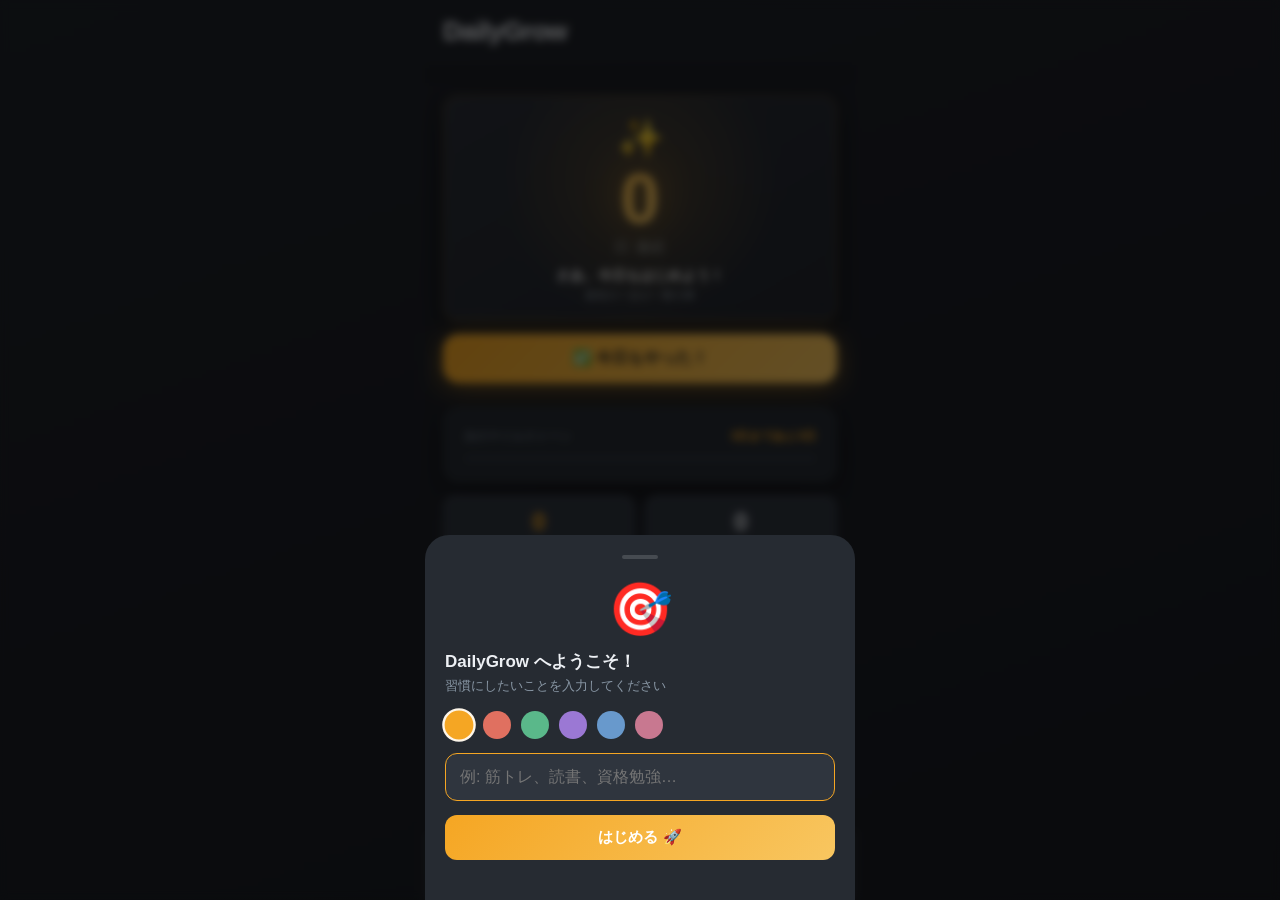
<file: index.html>
<!DOCTYPE html>
<html lang="ja">
<head>
  <meta charset="UTF-8">
  <meta http-equiv="refresh" content="0; url=Foriphone/">
  <title>DailyGrow</title>
</head>
<body>
  <script>location.replace('Foriphone/');</script>
</body>
</html>
</file>
<file: ForIphone/styles.css>
* { box-sizing: border-box; margin: 0; padding: 0; }

html {
  background: #1c1f24;
  height: 100%;
}

:root {
  --bg:          #1c1f24;
  --surface:     #262b32;
  --surface2:    #2f353e;
  --accent:      #f5a623;
  --accent-soft: #f8c660;
  --danger:      #e07878;
  --success:     #4ecb8d;
  --text:        #edf0f4;
  --muted:       #8896a4;
  --radius:      16px;
  --shadow:      0 8px 32px rgba(0,0,0,0.45);
}

body {
  font-family: -apple-system, BlinkMacSystemFont, 'Segoe UI', sans-serif;
  background: linear-gradient(160deg, #20232a 0%, #1a1c21 100%);
  background-attachment: scroll;
  color: var(--text);
  min-height: 100vh;
  display: flex;
  justify-content: center;
  overscroll-behavior: none;
}

#app {
  width: 100%; max-width: 430px;
  height: 100vh;
  height: 100dvh;
  display: flex; flex-direction: column;
}

/* ── Screens ── */
.screen {
  display: none; flex-direction: column;
  flex: 1; overflow: hidden;
}
.screen.active { display: flex; }

/* ホーム画面はそのまま自身がスクロール */
#screen-home {
  gap: 12px;
  padding: 0 18px calc(88px + env(safe-area-inset-bottom));
  overflow-y: auto;
}
/* プランが増えても streak-hero 等が圧縮されないよう flex-shrink を無効化 */
#screen-home > * { flex-shrink: 0; }

/* 履歴・設定はヘッダー外のエリアをスクロール */
.screen-body {
  flex: 1; overflow-y: auto;
  display: flex; flex-direction: column; gap: 12px;
  padding: 8px 18px calc(88px + env(safe-area-inset-bottom));
}

.screen-header {
  padding: calc(env(safe-area-inset-top) + 16px) 0 4px;
  display: flex; justify-content: space-between; align-items: flex-end;
}

#screen-history .screen-header,
#screen-settings .screen-header {
  flex-shrink: 0;
  padding: calc(env(safe-area-inset-top) + 16px) 18px 4px;
  background: var(--bg);
}
.screen-header h1 { font-size: 26px; font-weight: 800; letter-spacing: -0.5px; }
.screen-header .sub { font-size: 13px; color: var(--muted); margin-top: 2px; }

/* ── Cards ── */
.card {
  background: var(--surface); border-radius: var(--radius);
  padding: 20px;
  box-shadow: var(--shadow), inset 0 1px 0 rgba(255,255,255,0.06);
  border: 1px solid rgba(255,255,255,0.05);
}
.card-title {
  font-size: 12px; color: var(--muted);
  text-transform: uppercase; letter-spacing: 0.8px; margin-bottom: 14px;
}

/* ── Goal Pill Tabs ── */
.goal-pills-wrap {
  position: sticky; top: 0; z-index: 50;
  background: var(--bg);
  padding: 8px 0 4px;
  margin: 0 -18px;
  /* viewport-fit=cover 時にノッチと被らないよう上部を確保 */
  top: env(safe-area-inset-top);
}
.goal-pills {
  display: flex; gap: 8px; align-items: center;
  overflow-x: auto; padding: 0 18px 6px;
  scrollbar-width: none;
}
.goal-pills::-webkit-scrollbar { display: none; }

.goal-pill {
  flex-shrink: 0;
  padding: 7px 16px;
  border-radius: 999px; border: none;
  font-size: 13px; font-weight: 600;
  cursor: pointer; white-space: nowrap;
  transition: all 0.18s;
  background: var(--surface2);
  color: var(--muted);
}
.goal-pill.active {
  background: linear-gradient(135deg, var(--accent), var(--accent-soft));
  color: #fff;
  box-shadow: 0 2px 12px rgba(245,166,35,0.35);
}
.goal-pill-add {
  flex-shrink: 0;
  width: 32px; height: 32px;
  border-radius: 999px;
  border: 1.5px dashed var(--muted);
  background: transparent;
  color: var(--muted); font-size: 18px; line-height: 1;
  cursor: pointer; display: flex; align-items: center; justify-content: center;
  transition: all 0.18s;
}
.goal-pill-add:hover { border-color: var(--accent); color: var(--accent); }

/* ── Streak Hero ── */
.streak-hero {
  background: linear-gradient(150deg, #2c3038 0%, #22262e 100%);
  border: 1px solid rgba(245,166,35,0.28);
  border-radius: var(--radius);
  padding: 20px 20px 18px; text-align: center;
  position: relative; overflow: hidden;
  box-shadow: var(--shadow), 0 0 0 1px rgba(245,166,35,0.06);
}
.streak-hero::before {
  content: ''; position: absolute;
  top: -60px; left: 50%; transform: translateX(-50%);
  width: 300px; height: 300px;
  background: radial-gradient(circle, rgba(245,166,35,0.18) 0%, transparent 65%);
  pointer-events: none;
}
.hero-emoji  { font-size: 38px; display: block; margin-bottom: 4px; }
.hero-number {
  font-size: 70px; font-weight: 900; line-height: 1;
  background: linear-gradient(135deg, #f5a623 0%, #f8c660 55%, #ffe09a 100%);
  -webkit-background-clip: text; -webkit-text-fill-color: transparent; background-clip: text;
  filter: drop-shadow(0 0 20px rgba(245,166,35,0.45));
}
.hero-unit   { font-size: 15px; color: var(--muted); margin: 4px 0 10px; letter-spacing: 0.5px; }
.hero-msg    { font-size: 14px; font-weight: 700; }
.hero-sub    { font-size: 11px; color: var(--muted); margin-top: 3px; }

/* ── Restart Toast ── */
#restart-toast {
  background: rgba(78,203,141,0.12); border: 1px solid rgba(78,203,141,0.3);
  border-radius: 12px; padding: 12px 16px;
  font-size: 14px; color: var(--success); text-align: center;
  display: none; animation: fadeDown 0.4s ease;
}
@keyframes fadeDown {
  from { opacity:0; transform: translateY(-8px); }
  to   { opacity:1; transform: translateY(0); }
}

/* ── Check-in Button ── */
#checkin-btn {
  width: 100%; padding: 14px; border: none;
  border-radius: var(--radius); font-size: 16px; font-weight: 700; cursor: pointer;
  transition: transform 0.15s, box-shadow 0.15s;
}
#checkin-btn:not(:disabled) {
  background: linear-gradient(135deg, #f5a623 0%, #f8c660 100%);
  color: #1c1f24; font-weight: 800;
  box-shadow: 0 4px 28px rgba(245,166,35,0.45), inset 0 1px 0 rgba(255,255,255,0.25);
}
#checkin-btn:not(:disabled):active { transform: scale(0.97); }
#checkin-btn:disabled {
  background: var(--surface2); color: var(--success);
  border: 2px solid rgba(78,203,141,0.4); cursor: default;
}

/* ── Progress ── */
.progress-labels {
  display: flex; justify-content: space-between;
  font-size: 12px; color: var(--muted); margin-bottom: 10px;
}
.progress-labels span:last-child { color: var(--accent); font-weight: 600; }
.progress-track { background: var(--surface2); border-radius: 999px; height: 7px; overflow: hidden; }
.progress-fill  {
  height: 100%; border-radius: 999px;
  background: linear-gradient(90deg, var(--accent), var(--accent-soft));
  transition: width 0.9s cubic-bezier(0.34,1.56,0.64,1);
}

/* ── Stats ── */
.stats-row { display: grid; grid-template-columns: repeat(2,1fr); gap: 10px; }
.stat-card {
  background: var(--surface2); border-radius: 12px;
  padding: 12px 10px; text-align: center;
  border: 1px solid rgba(255,255,255,0.04);
  box-shadow: inset 0 1px 0 rgba(255,255,255,0.05);
}
.stat-value { font-size: 24px; font-weight: 900; }
.stat-card:first-child .stat-value { color: var(--accent); }
.stat-label { font-size: 11px; color: var(--muted); margin-top: 4px; line-height: 1.4; }

/* ── Bottom Tab Bar ── */
#tab-bar {
  position: fixed; bottom: 0;
  width: 100%; max-width: 430px;
  background: var(--surface);
  border-top: 1px solid rgba(255,255,255,0.07);
  display: flex; z-index: 100;
  padding-bottom: env(safe-area-inset-bottom);
}
.tab-btn {
  flex: 1; padding: 10px 0 14px;
  background: none; border: none;
  color: var(--muted); cursor: pointer; font-size: 11px;
  display: flex; flex-direction: column; align-items: center; gap: 3px;
  transition: color 0.15s; position: relative;
}
.tab-btn .icon { font-size: 21px; }
.tab-btn.active { color: var(--accent); }
.tab-btn.active::after {
  content: '';
  position: absolute; bottom: 6px; left: 50%; transform: translateX(-50%);
  width: 20px; height: 3px; border-radius: 2px;
  background: var(--accent);
  box-shadow: 0 0 8px rgba(245,166,35,0.6);
}

/* ── Shared Sheet Styles ── */
.sheet-backdrop {
  position: fixed; inset: 0; background: rgba(0,0,0,0.6); z-index: 150;
  display: none; backdrop-filter: blur(4px);
}
.bottom-sheet {
  position: fixed; bottom: 0; left: 50%; transform: translateX(-50%) translateY(100%);
  width: 100%; max-width: 430px;
  background: var(--surface); border-radius: 24px 24px 0 0;
  padding: 20px 20px 40px; z-index: 151;
  transition: transform 0.35s cubic-bezier(0.34,1.3,0.64,1);
}
.bottom-sheet.open { transform: translateX(-50%) translateY(0); }
.sheet-handle {
  width: 36px; height: 4px; background: rgba(255,255,255,0.15);
  border-radius: 2px; margin: 0 auto 20px;
}
.sheet-title { font-size: 17px; font-weight: 700; margin-bottom: 4px; }
.sheet-sub   { font-size: 13px; color: var(--muted); margin-bottom: 16px; }
.sheet-btns  { display: flex; gap: 10px; margin-top: 14px; }
.sheet-btn   {
  flex: 1; padding: 13px; border-radius: 12px; border: none;
  font-size: 15px; font-weight: 700; cursor: pointer;
}
.btn-secondary { background: var(--surface2); color: var(--muted); }
.btn-primary   {
  background: linear-gradient(135deg, var(--accent), var(--accent-soft)); color: #fff;
}

/* ── Memo Sheet ── */
#memo-input {
  width: 100%; background: var(--surface2);
  border: 1px solid rgba(255,255,255,0.08); border-radius: 12px;
  padding: 12px 14px; color: var(--text); font-size: 16px;
  resize: none; min-height: 90px; font-family: inherit;
}
#memo-input:focus { outline: none; border-color: var(--accent); }

/* ── Add Goal Sheet ── */
#add-goal-input {
  width: 100%; background: var(--surface2);
  border: 1px solid rgba(255,255,255,0.08); border-radius: 12px;
  padding: 14px; color: var(--text); font-size: 16px; font-family: inherit;
}
#add-goal-input:focus { outline: none; border-color: var(--accent); }

/* ── Celebration ── */
#celebration {
  position: fixed; inset: 0; background: rgba(0,0,0,0.88); z-index: 200;
  display: none; flex-direction: column;
  align-items: center; justify-content: center; gap: 14px;
  backdrop-filter: blur(8px);
}
#celebration.show { display: flex; }
.cel-emoji { font-size: 76px; animation: bounce 0.55s ease infinite alternate; }
.cel-title { font-size: 30px; font-weight: 800; text-align: center; padding: 0 20px; }
.cel-msg   { font-size: 15px; color: var(--muted); text-align: center; padding: 0 28px; line-height: 1.7; white-space: pre-line; }
.cel-close {
  margin-top: 6px; padding: 13px 44px;
  background: linear-gradient(135deg, var(--accent), var(--accent-soft));
  border: none; border-radius: 999px;
  color: #fff; font-size: 16px; font-weight: 700; cursor: pointer;
}
@keyframes bounce {
  from { transform: translateY(0); } to { transform: translateY(-10px); }
}

/* ── Achievement Celebration ── */
#achievement-cel {
  position: fixed; inset: 0; background: rgba(0,0,0,0.92); z-index: 200;
  display: none; flex-direction: column;
  align-items: center; justify-content: center; gap: 12px;
  backdrop-filter: blur(10px);
}
#achievement-cel.show { display: flex; }
.ach-trophy { font-size: 80px; animation: bounce 0.6s ease infinite alternate; }
.ach-title  { font-size: 34px; font-weight: 900; color: var(--accent); }
.ach-name   { font-size: 22px; font-weight: 700; text-align: center; padding: 0 24px; }
.ach-stats  { font-size: 14px; color: var(--muted); text-align: center; }
.ach-msg    { font-size: 15px; color: var(--text); text-align: center; line-height: 1.8; padding: 0 28px; }

/* ── Achieve Button ── */
.achieve-btn {
  background: none; border: none;
  font-size: 17px; cursor: pointer; padding: 4px;
  transition: transform 0.15s; flex-shrink: 0;
}
.achieve-btn:active { transform: scale(1.3); }

/* ── Confetti ── */
.confetti {
  position: fixed; pointer-events: none; z-index: 250;
  width: 9px; height: 9px; border-radius: 2px;
  animation: cffall linear forwards;
}
@keyframes cffall {
  0%   { opacity:1; transform: translateY(-10px) rotate(0deg); }
  100% { opacity:0; transform: translateY(100vh) rotate(600deg); }
}

/* ── History ── */
.cal-month {
  display: flex; align-items: center; justify-content: space-between;
  font-size: 15px; font-weight: 700; margin-bottom: 14px;
}
.cal-nav-btn {
  background: none; border: none;
  color: var(--accent); font-size: 16px; cursor: pointer;
  padding: 4px 10px; border-radius: 8px; transition: background 0.15s;
}
.cal-nav-btn:active { background: rgba(245,166,35,0.12); }
.cal-nav-btn.disabled { color: var(--muted); cursor: default; }
.cal-grid  { display: grid; grid-template-columns: repeat(7,1fr); gap: 5px; }
.cal-dh    { text-align: center; font-size: 11px; color: var(--muted); padding: 3px 0; }
.cal-day   {
  aspect-ratio: 1; display: flex; align-items: center; justify-content: center;
  border-radius: 8px; font-size: 12px; font-weight: 500;
  background: var(--surface2); color: var(--muted);
  cursor: default; user-select: none; position: relative;
}
.cal-day.has-memo::after {
  content: ''; position: absolute; bottom: 3px; left: 50%; transform: translateX(-50%);
  width: 4px; height: 4px; border-radius: 50%; background: var(--accent-soft);
}
.cal-day.checked {
  background: linear-gradient(135deg, var(--accent), var(--accent-soft));
  color: #fff; font-weight: 700; cursor: pointer;
}
.cal-day.today { border: 2px solid var(--accent); }
.cal-day.today.checked { border-color: transparent; }
.cal-day.empty { background: transparent; cursor: default; }

#day-popup {
  position: fixed; bottom: 90px; left: 50%; transform: translateX(-50%);
  background: var(--surface); border: 1px solid rgba(245,166,35,0.3);
  border-radius: 14px; padding: 14px 18px;
  width: calc(100% - 36px); max-width: 394px;
  z-index: 120; box-shadow: var(--shadow);
  display: none; animation: slideUpPopup 0.25s ease;
}
#day-popup.show { display: block; }
.popup-date  { font-size: 12px; color: var(--muted); margin-bottom: 6px; }
.popup-memo  { font-size: 14px; line-height: 1.6; }
.popup-close { float: right; background: none; border: none; color: var(--muted); font-size: 18px; cursor: pointer; }
@keyframes slideUpPopup {
  from { opacity:0; transform: translateX(-50%) translateY(10px); }
  to   { opacity:1; transform: translateX(-50%) translateY(0); }
}

.rec-item {
  display: flex; justify-content: space-between; align-items: center;
  padding: 13px 0; border-bottom: 1px solid rgba(255,255,255,0.05);
}
.rec-item:last-child { border-bottom: none; }
.rec-label { font-size: 14px; color: var(--muted); }
.rec-value { font-size: 17px; font-weight: 700; }

/* ── Settings ── */
.set-label { font-size: 12px; color: var(--muted); text-transform: uppercase; letter-spacing: 0.6px; margin-bottom: 12px; }

.goal-list-item {
  display: flex; flex-direction: column; gap: 0;
  padding: 10px 0; border-bottom: 1px solid rgba(255,255,255,0.05);
}
.goal-list-item:last-child { border-bottom: none; }
.goal-item-main { display: flex; align-items: center; gap: 4px; }
.goal-item-deadline {
  display: flex; align-items: center; gap: 6px;
  padding: 4px 0 2px 18px;
}
.deadline-inline-label {
  display: flex; align-items: center; gap: 5px;
  cursor: pointer; position: relative; overflow: hidden;
  flex: 1; padding: 3px 0;
}
.deadline-inline-icon { font-size: 12px; }
.deadline-inline-val  { font-size: 12px; color: var(--muted); }
.deadline-clear-inline {
  background: none; border: none;
  color: var(--muted); font-size: 13px; cursor: pointer;
  padding: 2px 4px; opacity: 0.7;
}
.goal-dot-wrap {
  width: 28px; height: 28px; flex-shrink: 0;
  display: flex; align-items: center; justify-content: center;
  cursor: pointer;
}
.goal-active-dot {
  width: 12px; height: 12px; border-radius: 50%;
  background: var(--accent);
  border: 2px solid transparent;
  pointer-events: none;
}
.goal-active-dot.inactive { background: transparent; border: 2px solid var(--muted); }
.goal-name-input {
  flex: 1; background: transparent; border: none;
  color: var(--text); font-size: 15px; font-family: inherit;
  padding: 4px 0;
}
.goal-name-input:focus { outline: none; border-bottom: 1px solid var(--accent); }
.goal-delete-btn {
  background: none; border: none; color: var(--muted);
  font-size: 17px; cursor: pointer; padding: 4px;
  transition: color 0.15s; flex-shrink: 0;
}
.goal-delete-btn:hover { color: var(--danger); }

.add-goal-row {
  display: flex; align-items: center; gap: 10px;
  padding: 12px 0 2px; cursor: pointer;
  color: var(--accent); font-size: 14px; font-weight: 600;
}

.set-item {
  display: flex; justify-content: space-between; align-items: center;
  padding: 13px 0; border-bottom: 1px solid rgba(255,255,255,0.05);
}
.set-item:last-child { border-bottom: none; }
.danger-btn {
  width: 100%; padding: 13px;
  border: 1px solid rgba(224,120,120,0.35); border-radius: 12px;
  background: rgba(224,120,120,0.08); color: var(--danger);
  font-size: 14px; font-weight: 600; cursor: pointer; transition: background 0.2s;
}
.danger-btn:hover { background: rgba(224,120,120,0.18); }
.danger-note { font-size: 13px; color: var(--muted); line-height: 1.6; margin-bottom: 14px; }

/* ── All Plans Done Toast ── */
#all-plans-toast {
  display: none;
  background: linear-gradient(135deg, rgba(78,203,141,0.15), rgba(245,166,35,0.15));
  border: 1px solid rgba(78,203,141,0.4);
  border-radius: 12px; padding: 14px 16px;
  font-size: 15px; font-weight: 700; color: var(--success); text-align: center;
}
#all-plans-toast.toast-show { animation: fadeDown 0.4s ease, fadeOut 0.5s ease 3.5s forwards; }
@keyframes fadeOut {
  from { opacity: 1; } to { opacity: 0; }
}

/* ── Copy Template Button ── */
.copy-template-btn {
  width: 100%; margin-top: 10px; padding: 10px;
  border: 1.5px dashed rgba(245,166,35,0.35); border-radius: 10px;
  background: transparent; color: var(--accent-soft);
  font-size: 13px; font-weight: 600; cursor: pointer; transition: all 0.18s;
}
.copy-template-btn:hover { background: rgba(245,166,35,0.08); border-style: solid; }

/* ── Plan Section (Home) ── */
.plan-item {
  display: flex; align-items: flex-start; gap: 12px;
  padding: 12px 0; border-bottom: 1px solid rgba(255,255,255,0.05);
  cursor: pointer; transition: opacity 0.2s;
}
.plan-item:last-child { border-bottom: none; }
.plan-item.plan-checked { opacity: 0.5; }
.plan-check-circle {
  width: 22px; height: 22px; border-radius: 50%; flex-shrink: 0;
  border: 2px solid var(--accent);
  display: flex; align-items: center; justify-content: center;
  font-size: 13px; font-weight: 700; color: var(--accent);
  transition: background 0.15s;
}
.plan-item.plan-checked .plan-check-circle {
  background: var(--accent); color: #fff;
}
.plan-text-wrap { flex: 1; }
.plan-type-badge {
  display: inline-block; font-size: 10px; font-weight: 700;
  background: rgba(245,166,35,0.15); color: var(--accent-soft);
  border-radius: 4px; padding: 1px 6px; margin-right: 6px;
  vertical-align: middle;
}
.plan-text { font-size: 14px; vertical-align: middle; }
.plan-item.plan-checked .plan-text { text-decoration: line-through; color: var(--muted); }

/* ── Plan Mode Tabs (Settings) ── */
.plan-mode-tabs {
  display: flex; gap: 4px; margin-bottom: 14px;
  background: var(--surface2); border-radius: 10px; padding: 4px;
}
.plan-mode-tab {
  flex: 1; padding: 7px; border: none; border-radius: 8px;
  font-size: 13px; font-weight: 600; cursor: pointer;
  background: transparent; color: var(--muted); transition: all 0.18s;
}
.plan-mode-tab.active { background: var(--surface); color: var(--text); }

/* ── Plan Text Input ── */
#plan-text-input {
  width: 100%; background: var(--surface2);
  border: 1px solid rgba(255,255,255,0.08); border-radius: 12px;
  padding: 12px 14px; color: var(--text); font-size: 16px;
  resize: none; font-family: inherit; margin-top: 10px;
}
#plan-text-input:focus { outline: none; border-color: var(--accent); }
.plan-text-hint {
  font-size: 12px; color: var(--muted); line-height: 1.9;
}
.plan-text-hint code {
  background: rgba(245,166,35,0.12); color: var(--accent-soft);
  border-radius: 4px; padding: 1px 5px; font-family: monospace;
}

/* ── Plan List (Settings) ── */
.plan-list-item {
  display: flex; align-items: center; gap: 8px;
  padding: 10px 0; border-bottom: 1px solid rgba(255,255,255,0.05);
}
.plan-list-item:last-child { border-bottom: none; }
.plan-list-text { flex: 1; font-size: 14px; }

/* ── Add Plan Sheet ── */
.plan-type-select {
  display: flex; gap: 6px; margin-bottom: 14px; flex-wrap: wrap;
}
.plan-type-btn {
  flex: 1; min-width: 52px; padding: 8px 4px; border-radius: 8px;
  border: 1.5px solid rgba(255,255,255,0.08);
  background: var(--surface2); color: var(--muted);
  font-size: 13px; font-weight: 600; cursor: pointer; transition: all 0.18s;
}
.plan-type-btn.active {
  border-color: var(--accent); color: var(--accent);
  background: rgba(245,166,35,0.12);
}
#add-plan-input {
  width: 100%; background: var(--surface2);
  border: 1px solid rgba(255,255,255,0.08); border-radius: 12px;
  padding: 14px; color: var(--text); font-size: 16px; font-family: inherit;
}
#add-plan-input:focus { outline: none; border-color: var(--accent); }

/* ── Goal Color Picker ── */
.color-picker {
  display: flex; gap: 10px; margin: 4px 0 14px;
}
.color-dot {
  width: 28px; height: 28px; border-radius: 50%;
  border: 2.5px solid transparent; cursor: pointer; padding: 0;
  flex-shrink: 0; transition: transform 0.15s, border-color 0.15s;
}
.color-dot.selected {
  border-color: rgba(255,255,255,0.9);
  transform: scale(1.2);
}

/* ── Welcome Sheet ── */
.welcome-emoji { font-size: 52px; text-align: center; margin-bottom: 10px; }
#welcome-goal-input {
  width: 100%; background: var(--surface2);
  border: 1px solid rgba(255,255,255,0.08); border-radius: 12px;
  padding: 14px; color: var(--text); font-size: 16px; font-family: inherit;
}
#welcome-goal-input:focus { outline: none; border-color: var(--accent); }

/* ── Deadline Picker (Add Goal Sheet) ── */
.deadline-row {
  display: flex; align-items: center; gap: 8px; margin: 4px 0 14px;
}
.deadline-picker-label {
  display: flex; align-items: center; gap: 10px; flex: 1;
  background: var(--surface2); border-radius: 10px;
  padding: 10px 14px; cursor: pointer; position: relative; overflow: hidden;
  border: 1px solid rgba(255,255,255,0.08);
}
.deadline-picker-label:active { opacity: 0.75; }
.deadline-label-text    { font-size: 13px; color: var(--muted); flex-shrink: 0; }
.deadline-value-display { font-size: 14px; font-weight: 600; flex: 1; color: var(--text); }
.deadline-input-hidden  {
  position: absolute; inset: 0; opacity: 0;
  width: 100%; height: 100%; cursor: pointer;
}
.deadline-clear-btn {
  background: var(--surface2); border: 1px solid rgba(255,255,255,0.08);
  color: var(--muted); font-size: 16px; border-radius: 8px;
  width: 38px; height: 42px; cursor: pointer; flex-shrink: 0;
}

/* ── Deadline Display (Home Screen) ── */
.deadline-display {
  text-align: center; font-size: 13px; color: var(--muted);
  padding: 10px 16px; background: rgba(255,255,255,0.03);
  border-radius: 10px; border: 1px solid rgba(255,255,255,0.06);
}
.deadline-display.approaching {
  color: var(--accent-soft);
  background: rgba(245,166,35,0.06);
  border-color: rgba(245,166,35,0.2);
}
.deadline-display.very-close {
  color: #f5a623;
  background: rgba(245,166,35,0.12);
  border-color: rgba(245,166,35,0.4);
  font-weight: 600;
}

/* ── Animations ── */
.screen.active > * { animation: fadeIn 0.25s ease both; }
.screen.active > *:nth-child(1) { animation-delay: 0.00s; }
.screen.active > *:nth-child(2) { animation-delay: 0.04s; }
.screen.active > *:nth-child(3) { animation-delay: 0.08s; }
.screen.active > *:nth-child(4) { animation-delay: 0.12s; }
.screen.active > *:nth-child(5) { animation-delay: 0.16s; }
.screen.active > *:nth-child(6) { animation-delay: 0.20s; }
@keyframes fadeIn {
  from { opacity:0; transform: translateY(14px); }
  to   { opacity:1; transform: translateY(0); }
}
</file>
<file: Foriphone/styles.css>
* { box-sizing: border-box; margin: 0; padding: 0; }

html {
  background: #1c1f24;
  height: 100%;
}

:root {
  --bg:          #1c1f24;
  --surface:     #262b32;
  --surface2:    #2f353e;
  --accent:      #f5a623;
  --accent-soft: #f8c660;
  --danger:      #e07878;
  --success:     #4ecb8d;
  --text:        #edf0f4;
  --muted:       #8896a4;
  --radius:      16px;
  --shadow:      0 8px 32px rgba(0,0,0,0.45);
}

body {
  font-family: -apple-system, BlinkMacSystemFont, 'Segoe UI', sans-serif;
  background: linear-gradient(160deg, #20232a 0%, #1a1c21 100%);
  background-attachment: scroll;
  color: var(--text);
  min-height: 100vh;
  display: flex;
  justify-content: center;
  overscroll-behavior: none;
}

#app {
  width: 100%; max-width: 430px;
  height: 100vh;
  height: 100dvh;
  display: flex; flex-direction: column;
}

/* ── Screens ── */
.screen {
  display: none; flex-direction: column;
  flex: 1; overflow: hidden;
}
.screen.active { display: flex; }

/* ホーム画面はそのまま自身がスクロール */
#screen-home {
  gap: 12px;
  padding: 0 18px calc(88px + env(safe-area-inset-bottom));
  overflow-y: auto;
}
/* プランが増えても streak-hero 等が圧縮されないよう flex-shrink を無効化 */
#screen-home > * { flex-shrink: 0; }

/* 履歴・設定はヘッダー外のエリアをスクロール */
.screen-body {
  flex: 1; overflow-y: auto;
  display: flex; flex-direction: column; gap: 12px;
  padding: 8px 18px calc(88px + env(safe-area-inset-bottom));
}

.screen-header {
  padding: calc(env(safe-area-inset-top) + 16px) 0 4px;
  display: flex; justify-content: space-between; align-items: flex-end;
}

#screen-history .screen-header,
#screen-settings .screen-header {
  flex-shrink: 0;
  padding: calc(env(safe-area-inset-top) + 16px) 18px 4px;
  background: var(--bg);
}
.screen-header h1 { font-size: 26px; font-weight: 800; letter-spacing: -0.5px; }
.screen-header .sub { font-size: 13px; color: var(--muted); margin-top: 2px; }

/* ── Cards ── */
.card {
  background: var(--surface); border-radius: var(--radius);
  padding: 20px;
  box-shadow: var(--shadow), inset 0 1px 0 rgba(255,255,255,0.06);
  border: 1px solid rgba(255,255,255,0.05);
}
.card-title {
  font-size: 12px; color: var(--muted);
  text-transform: uppercase; letter-spacing: 0.8px; margin-bottom: 14px;
}

/* ── Goal Pill Tabs ── */
.goal-pills-wrap {
  position: sticky; top: 0; z-index: 50;
  background: var(--bg);
  padding: 8px 0 4px;
  margin: 0 -18px;
  /* viewport-fit=cover 時にノッチと被らないよう上部を確保 */
  top: env(safe-area-inset-top);
}
.goal-pills {
  display: flex; gap: 8px; align-items: center;
  overflow-x: auto; padding: 0 18px 6px;
  scrollbar-width: none;
}
.goal-pills::-webkit-scrollbar { display: none; }

.goal-pill {
  flex-shrink: 0;
  padding: 7px 16px;
  border-radius: 999px; border: none;
  font-size: 13px; font-weight: 600;
  cursor: pointer; white-space: nowrap;
  transition: all 0.18s;
  background: var(--surface2);
  color: var(--muted);
}
.goal-pill.active {
  background: linear-gradient(135deg, var(--accent), var(--accent-soft));
  color: #fff;
  box-shadow: 0 2px 12px rgba(245,166,35,0.35);
}
.goal-pill-add {
  flex-shrink: 0;
  width: 32px; height: 32px;
  border-radius: 999px;
  border: 1.5px dashed var(--muted);
  background: transparent;
  color: var(--muted); font-size: 18px; line-height: 1;
  cursor: pointer; display: flex; align-items: center; justify-content: center;
  transition: all 0.18s;
}
.goal-pill-add:hover { border-color: var(--accent); color: var(--accent); }

/* ── Streak Hero ── */
.streak-hero {
  background: linear-gradient(150deg, #2c3038 0%, #22262e 100%);
  border: 1px solid rgba(245,166,35,0.28);
  border-radius: var(--radius);
  padding: 20px 20px 18px; text-align: center;
  position: relative; overflow: hidden;
  box-shadow: var(--shadow), 0 0 0 1px rgba(245,166,35,0.06);
}
.streak-hero::before {
  content: ''; position: absolute;
  top: -60px; left: 50%; transform: translateX(-50%);
  width: 300px; height: 300px;
  background: radial-gradient(circle, rgba(245,166,35,0.18) 0%, transparent 65%);
  pointer-events: none;
}
.hero-emoji  { font-size: 38px; display: block; margin-bottom: 4px; }
.hero-number {
  font-size: 70px; font-weight: 900; line-height: 1;
  background: linear-gradient(135deg, #f5a623 0%, #f8c660 55%, #ffe09a 100%);
  -webkit-background-clip: text; -webkit-text-fill-color: transparent; background-clip: text;
  filter: drop-shadow(0 0 20px rgba(245,166,35,0.45));
}
.hero-unit   { font-size: 15px; color: var(--muted); margin: 4px 0 10px; letter-spacing: 0.5px; }
.hero-msg    { font-size: 14px; font-weight: 700; }
.hero-sub    { font-size: 11px; color: var(--muted); margin-top: 3px; }

/* ── Restart Toast ── */
#restart-toast {
  background: rgba(78,203,141,0.12); border: 1px solid rgba(78,203,141,0.3);
  border-radius: 12px; padding: 12px 16px;
  font-size: 14px; color: var(--success); text-align: center;
  display: none; animation: fadeDown 0.4s ease;
}
@keyframes fadeDown {
  from { opacity:0; transform: translateY(-8px); }
  to   { opacity:1; transform: translateY(0); }
}

/* ── Check-in Button ── */
#checkin-btn {
  width: 100%; padding: 14px; border: none;
  border-radius: var(--radius); font-size: 16px; font-weight: 700; cursor: pointer;
  transition: transform 0.15s, box-shadow 0.15s;
}
#checkin-btn:not(:disabled) {
  background: linear-gradient(135deg, #f5a623 0%, #f8c660 100%);
  color: #1c1f24; font-weight: 800;
  box-shadow: 0 4px 28px rgba(245,166,35,0.45), inset 0 1px 0 rgba(255,255,255,0.25);
}
#checkin-btn:not(:disabled):active { transform: scale(0.97); }
#checkin-btn:disabled {
  background: var(--surface2); color: var(--success);
  border: 2px solid rgba(78,203,141,0.4); cursor: default;
}

/* ── Progress ── */
.progress-labels {
  display: flex; justify-content: space-between;
  font-size: 12px; color: var(--muted); margin-bottom: 10px;
}
.progress-labels span:last-child { color: var(--accent); font-weight: 600; }
.progress-track { background: var(--surface2); border-radius: 999px; height: 7px; overflow: hidden; }
.progress-fill  {
  height: 100%; border-radius: 999px;
  background: linear-gradient(90deg, var(--accent), var(--accent-soft));
  transition: width 0.9s cubic-bezier(0.34,1.56,0.64,1);
}

/* ── Stats ── */
.stats-row { display: grid; grid-template-columns: repeat(2,1fr); gap: 10px; }
.stat-card {
  background: var(--surface2); border-radius: 12px;
  padding: 12px 10px; text-align: center;
  border: 1px solid rgba(255,255,255,0.04);
  box-shadow: inset 0 1px 0 rgba(255,255,255,0.05);
}
.stat-value { font-size: 24px; font-weight: 900; }
.stat-card:first-child .stat-value { color: var(--accent); }
.stat-label { font-size: 11px; color: var(--muted); margin-top: 4px; line-height: 1.4; }

/* ── Bottom Tab Bar ── */
#tab-bar {
  position: fixed; bottom: 0;
  width: 100%; max-width: 430px;
  background: var(--surface);
  border-top: 1px solid rgba(255,255,255,0.07);
  display: flex; z-index: 100;
  padding-bottom: env(safe-area-inset-bottom);
}
.tab-btn {
  flex: 1; padding: 10px 0 14px;
  background: none; border: none;
  color: var(--muted); cursor: pointer; font-size: 11px;
  display: flex; flex-direction: column; align-items: center; gap: 3px;
  transition: color 0.15s; position: relative;
}
.tab-btn .icon { font-size: 21px; }
.tab-btn.active { color: var(--accent); }
.tab-btn.active::after {
  content: '';
  position: absolute; bottom: 6px; left: 50%; transform: translateX(-50%);
  width: 20px; height: 3px; border-radius: 2px;
  background: var(--accent);
  box-shadow: 0 0 8px rgba(245,166,35,0.6);
}

/* ── Shared Sheet Styles ── */
.sheet-backdrop {
  position: fixed; inset: 0; background: rgba(0,0,0,0.6); z-index: 150;
  display: none; backdrop-filter: blur(4px);
}
.bottom-sheet {
  position: fixed; bottom: 0; left: 50%; transform: translateX(-50%) translateY(100%);
  width: 100%; max-width: 430px;
  background: var(--surface); border-radius: 24px 24px 0 0;
  padding: 20px 20px 40px; z-index: 151;
  transition: transform 0.35s cubic-bezier(0.34,1.3,0.64,1);
}
.bottom-sheet.open { transform: translateX(-50%) translateY(0); }
.sheet-handle {
  width: 36px; height: 4px; background: rgba(255,255,255,0.15);
  border-radius: 2px; margin: 0 auto 20px;
}
.sheet-title { font-size: 17px; font-weight: 700; margin-bottom: 4px; }
.sheet-sub   { font-size: 13px; color: var(--muted); margin-bottom: 16px; }
.sheet-btns  { display: flex; gap: 10px; margin-top: 14px; }
.sheet-btn   {
  flex: 1; padding: 13px; border-radius: 12px; border: none;
  font-size: 15px; font-weight: 700; cursor: pointer;
}
.btn-secondary { background: var(--surface2); color: var(--muted); }
.btn-primary   {
  background: linear-gradient(135deg, var(--accent), var(--accent-soft)); color: #fff;
}

/* ── Memo Sheet ── */
#memo-input {
  width: 100%; background: var(--surface2);
  border: 1px solid rgba(255,255,255,0.08); border-radius: 12px;
  padding: 12px 14px; color: var(--text); font-size: 16px;
  resize: none; min-height: 90px; font-family: inherit;
}
#memo-input:focus { outline: none; border-color: var(--accent); }

/* ── Add Goal Sheet ── */
#add-goal-input {
  width: 100%; background: var(--surface2);
  border: 1px solid rgba(255,255,255,0.08); border-radius: 12px;
  padding: 14px; color: var(--text); font-size: 16px; font-family: inherit;
}
#add-goal-input:focus { outline: none; border-color: var(--accent); }

/* ── Celebration ── */
#celebration {
  position: fixed; inset: 0; background: rgba(0,0,0,0.88); z-index: 200;
  display: none; flex-direction: column;
  align-items: center; justify-content: center; gap: 14px;
  backdrop-filter: blur(8px);
}
#celebration.show { display: flex; }
.cel-emoji { font-size: 76px; animation: bounce 0.55s ease infinite alternate; }
.cel-title { font-size: 30px; font-weight: 800; text-align: center; padding: 0 20px; }
.cel-msg   { font-size: 15px; color: var(--muted); text-align: center; padding: 0 28px; line-height: 1.7; white-space: pre-line; }
.cel-close {
  margin-top: 6px; padding: 13px 44px;
  background: linear-gradient(135deg, var(--accent), var(--accent-soft));
  border: none; border-radius: 999px;
  color: #fff; font-size: 16px; font-weight: 700; cursor: pointer;
}
@keyframes bounce {
  from { transform: translateY(0); } to { transform: translateY(-10px); }
}

/* ── Achievement Celebration ── */
#achievement-cel {
  position: fixed; inset: 0; background: rgba(0,0,0,0.92); z-index: 200;
  display: none; flex-direction: column;
  align-items: center; justify-content: center; gap: 12px;
  backdrop-filter: blur(10px);
}
#achievement-cel.show { display: flex; }
.ach-trophy { font-size: 80px; animation: bounce 0.6s ease infinite alternate; }
.ach-title  { font-size: 34px; font-weight: 900; color: var(--accent); }
.ach-name   { font-size: 22px; font-weight: 700; text-align: center; padding: 0 24px; }
.ach-stats  { font-size: 14px; color: var(--muted); text-align: center; }
.ach-msg    { font-size: 15px; color: var(--text); text-align: center; line-height: 1.8; padding: 0 28px; }

/* ── Achieve Button ── */
.achieve-btn {
  background: none; border: none;
  font-size: 17px; cursor: pointer; padding: 4px;
  transition: transform 0.15s; flex-shrink: 0;
}
.achieve-btn:active { transform: scale(1.3); }

/* ── Confetti ── */
.confetti {
  position: fixed; pointer-events: none; z-index: 250;
  width: 9px; height: 9px; border-radius: 2px;
  animation: cffall linear forwards;
}
@keyframes cffall {
  0%   { opacity:1; transform: translateY(-10px) rotate(0deg); }
  100% { opacity:0; transform: translateY(100vh) rotate(600deg); }
}

/* ── History ── */
.cal-month {
  display: flex; align-items: center; justify-content: space-between;
  font-size: 15px; font-weight: 700; margin-bottom: 14px;
}
.cal-nav-btn {
  background: none; border: none;
  color: var(--accent); font-size: 16px; cursor: pointer;
  padding: 4px 10px; border-radius: 8px; transition: background 0.15s;
}
.cal-nav-btn:active { background: rgba(245,166,35,0.12); }
.cal-nav-btn.disabled { color: var(--muted); cursor: default; }
.cal-grid  { display: grid; grid-template-columns: repeat(7,1fr); gap: 5px; }
.cal-dh    { text-align: center; font-size: 11px; color: var(--muted); padding: 3px 0; }
.cal-day   {
  aspect-ratio: 1; display: flex; align-items: center; justify-content: center;
  border-radius: 8px; font-size: 12px; font-weight: 500;
  background: var(--surface2); color: var(--muted);
  cursor: default; user-select: none; position: relative;
}
.cal-day.has-memo::after {
  content: ''; position: absolute; bottom: 3px; left: 50%; transform: translateX(-50%);
  width: 4px; height: 4px; border-radius: 50%; background: var(--accent-soft);
}
.cal-day.checked {
  background: linear-gradient(135deg, var(--accent), var(--accent-soft));
  color: #fff; font-weight: 700; cursor: pointer;
}
.cal-day.today { border: 2px solid var(--accent); }
.cal-day.today.checked { border-color: transparent; }
.cal-day.empty { background: transparent; cursor: default; }

#day-popup {
  position: fixed; bottom: 90px; left: 50%; transform: translateX(-50%);
  background: var(--surface); border: 1px solid rgba(245,166,35,0.3);
  border-radius: 14px; padding: 14px 18px;
  width: calc(100% - 36px); max-width: 394px;
  z-index: 120; box-shadow: var(--shadow);
  display: none; animation: slideUpPopup 0.25s ease;
}
#day-popup.show { display: block; }
.popup-date  { font-size: 12px; color: var(--muted); margin-bottom: 6px; }
.popup-memo  { font-size: 14px; line-height: 1.6; }
.popup-close { float: right; background: none; border: none; color: var(--muted); font-size: 18px; cursor: pointer; }
@keyframes slideUpPopup {
  from { opacity:0; transform: translateX(-50%) translateY(10px); }
  to   { opacity:1; transform: translateX(-50%) translateY(0); }
}

.rec-item {
  display: flex; justify-content: space-between; align-items: center;
  padding: 13px 0; border-bottom: 1px solid rgba(255,255,255,0.05);
}
.rec-item:last-child { border-bottom: none; }
.rec-label { font-size: 14px; color: var(--muted); }
.rec-value { font-size: 17px; font-weight: 700; }

/* ── Settings ── */
.set-label { font-size: 12px; color: var(--muted); text-transform: uppercase; letter-spacing: 0.6px; margin-bottom: 12px; }

.goal-list-item {
  display: flex; flex-direction: column; gap: 0;
  padding: 10px 0; border-bottom: 1px solid rgba(255,255,255,0.05);
}
.goal-list-item:last-child { border-bottom: none; }
.goal-item-main { display: flex; align-items: center; gap: 4px; }
.goal-item-deadline {
  display: flex; align-items: center; gap: 6px;
  padding: 4px 0 2px 18px;
}
.deadline-inline-label {
  display: flex; align-items: center; gap: 5px;
  cursor: pointer; position: relative; overflow: hidden;
  flex: 1; padding: 3px 0;
}
.deadline-inline-icon { font-size: 12px; }
.deadline-inline-val  { font-size: 12px; color: var(--muted); }
.deadline-clear-inline {
  background: none; border: none;
  color: var(--muted); font-size: 13px; cursor: pointer;
  padding: 2px 4px; opacity: 0.7;
}
.goal-item-color {
  display: flex; align-items: center; gap: 8px;
  padding: 4px 0 2px 18px;
}
.color-dot-sm {
  width: 20px; height: 20px; border-radius: 50%;
  border: 2px solid transparent; cursor: pointer; padding: 0;
  flex-shrink: 0; transition: transform 0.15s, border-color 0.15s;
}
.color-dot-sm.selected {
  border-color: rgba(255,255,255,0.9);
  transform: scale(1.2);
}
.goal-dot-wrap {
  width: 28px; height: 28px; flex-shrink: 0;
  display: flex; align-items: center; justify-content: center;
  cursor: pointer;
  -webkit-touch-callout: none;
  -webkit-user-select: none;
  user-select: none;
}
.goal-active-dot {
  width: 12px; height: 12px; border-radius: 50%;
  background: var(--accent);
  border: 2px solid transparent;
  pointer-events: none;
}
.goal-active-dot.inactive { background: transparent; border: 2px solid var(--muted); }
.goal-name-input {
  flex: 1; background: transparent; border: none;
  color: var(--text); font-size: 15px; font-family: inherit;
  padding: 4px 0;
}
.goal-name-input:focus { outline: none; border-bottom: 1px solid var(--accent); }
.goal-delete-btn {
  background: none; border: none; color: var(--muted);
  font-size: 17px; cursor: pointer; padding: 4px;
  transition: color 0.15s; flex-shrink: 0;
}
.goal-delete-btn:hover { color: var(--danger); }

.add-goal-row {
  display: flex; align-items: center; gap: 10px;
  padding: 12px 0 2px; cursor: pointer;
  color: var(--accent); font-size: 14px; font-weight: 600;
}

.set-item {
  display: flex; justify-content: space-between; align-items: center;
  padding: 13px 0; border-bottom: 1px solid rgba(255,255,255,0.05);
}
.set-item:last-child { border-bottom: none; }
.danger-btn {
  width: 100%; padding: 13px;
  border: 1px solid rgba(224,120,120,0.35); border-radius: 12px;
  background: rgba(224,120,120,0.08); color: var(--danger);
  font-size: 14px; font-weight: 600; cursor: pointer; transition: background 0.2s;
}
.danger-btn:hover { background: rgba(224,120,120,0.18); }
.danger-note { font-size: 13px; color: var(--muted); line-height: 1.6; margin-bottom: 14px; }
.backup-btn {
  width: 100%; padding: 13px; margin-bottom: 10px;
  border: 1px solid rgba(78,203,141,0.35); border-radius: 12px;
  background: rgba(78,203,141,0.08); color: var(--success);
  font-size: 14px; font-weight: 600; cursor: pointer; transition: background 0.2s;
}
.backup-btn:hover { background: rgba(78,203,141,0.18); }
.restore-btn {
  display: block; width: 100%; padding: 13px;
  border: 1px solid rgba(78,203,141,0.35); border-radius: 12px;
  background: rgba(78,203,141,0.08); color: var(--success);
  font-size: 14px; font-weight: 600; cursor: pointer; transition: background 0.2s;
  text-align: center;
}
.restore-btn:hover { background: rgba(78,203,141,0.18); }

/* ── All Plans Done Toast ── */
#all-plans-toast {
  display: none;
  background: linear-gradient(135deg, rgba(78,203,141,0.15), rgba(245,166,35,0.15));
  border: 1px solid rgba(78,203,141,0.4);
  border-radius: 12px; padding: 14px 16px;
  font-size: 15px; font-weight: 700; color: var(--success); text-align: center;
}
#all-plans-toast.toast-show { animation: fadeDown 0.4s ease, fadeOut 0.5s ease 3.5s forwards; }
@keyframes fadeOut {
  from { opacity: 1; } to { opacity: 0; }
}

/* ── Copy Template Button ── */
.copy-template-btn {
  width: 100%; margin-top: 10px; padding: 10px;
  border: 1.5px dashed rgba(245,166,35,0.35); border-radius: 10px;
  background: transparent; color: var(--accent-soft);
  font-size: 13px; font-weight: 600; cursor: pointer; transition: all 0.18s;
}
.copy-template-btn:hover { background: rgba(245,166,35,0.08); border-style: solid; }

/* ── Plan Section (Home) ── */
.plan-item {
  display: flex; align-items: flex-start; gap: 12px;
  padding: 12px 0; border-bottom: 1px solid rgba(255,255,255,0.05);
  cursor: pointer; transition: opacity 0.2s;
}
.plan-item:last-child { border-bottom: none; }
.plan-item.plan-checked { opacity: 0.5; }
.plan-check-circle {
  width: 22px; height: 22px; border-radius: 50%; flex-shrink: 0;
  border: 2px solid var(--accent);
  display: flex; align-items: center; justify-content: center;
  font-size: 13px; font-weight: 700; color: var(--accent);
  transition: background 0.15s;
}
.plan-item.plan-checked .plan-check-circle {
  background: var(--accent); color: #fff;
}
.plan-text-wrap { flex: 1; }
.plan-type-badge {
  display: inline-block; font-size: 10px; font-weight: 700;
  background: rgba(245,166,35,0.15); color: var(--accent-soft);
  border-radius: 4px; padding: 1px 6px; margin-right: 6px;
  vertical-align: middle;
}
.plan-text { font-size: 14px; vertical-align: middle; }
.plan-item.plan-checked .plan-text { text-decoration: line-through; color: var(--muted); }

/* ── Plan Mode Tabs (Settings) ── */
.plan-mode-tabs {
  display: flex; gap: 4px; margin-bottom: 14px;
  background: var(--surface2); border-radius: 10px; padding: 4px;
}
.plan-mode-tab {
  flex: 1; padding: 7px; border: none; border-radius: 8px;
  font-size: 13px; font-weight: 600; cursor: pointer;
  background: transparent; color: var(--muted); transition: all 0.18s;
}
.plan-mode-tab.active { background: var(--surface); color: var(--text); }

/* ── Plan Text Input ── */
#plan-text-input {
  width: 100%; background: var(--surface2);
  border: 1px solid rgba(255,255,255,0.08); border-radius: 12px;
  padding: 12px 14px; color: var(--text); font-size: 16px;
  resize: none; font-family: inherit; margin-top: 10px;
}
#plan-text-input:focus { outline: none; border-color: var(--accent); }
.plan-text-hint {
  font-size: 12px; color: var(--muted); line-height: 1.9;
}
.plan-text-hint code {
  background: rgba(245,166,35,0.12); color: var(--accent-soft);
  border-radius: 4px; padding: 1px 5px; font-family: monospace;
}

/* ── Plan List (Settings) ── */
.plan-list-item {
  display: flex; align-items: center; gap: 8px;
  padding: 10px 0; border-bottom: 1px solid rgba(255,255,255,0.05);
}
.plan-list-item:last-child { border-bottom: none; }
.plan-list-text { flex: 1; font-size: 14px; }

/* ── Add Plan Sheet ── */
.plan-type-select {
  display: flex; gap: 6px; margin-bottom: 14px; flex-wrap: wrap;
}
.plan-type-btn {
  flex: 1; min-width: 52px; padding: 8px 4px; border-radius: 8px;
  border: 1.5px solid rgba(255,255,255,0.08);
  background: var(--surface2); color: var(--muted);
  font-size: 13px; font-weight: 600; cursor: pointer; transition: all 0.18s;
}
.plan-type-btn.active {
  border-color: var(--accent); color: var(--accent);
  background: rgba(245,166,35,0.12);
}
#add-plan-input {
  width: 100%; background: var(--surface2);
  border: 1px solid rgba(255,255,255,0.08); border-radius: 12px;
  padding: 14px; color: var(--text); font-size: 16px; font-family: inherit;
}
#add-plan-input:focus { outline: none; border-color: var(--accent); }

/* ── Goal Color Picker ── */
.color-picker {
  display: flex; gap: 10px; margin: 4px 0 14px;
}
.color-dot {
  width: 28px; height: 28px; border-radius: 50%;
  border: 2.5px solid transparent; cursor: pointer; padding: 0;
  flex-shrink: 0; transition: transform 0.15s, border-color 0.15s;
}
.color-dot.selected {
  border-color: rgba(255,255,255,0.9);
  transform: scale(1.2);
}

/* ── Welcome Sheet ── */
.welcome-emoji { font-size: 52px; text-align: center; margin-bottom: 10px; }
#welcome-goal-input {
  width: 100%; background: var(--surface2);
  border: 1px solid rgba(255,255,255,0.08); border-radius: 12px;
  padding: 14px; color: var(--text); font-size: 16px; font-family: inherit;
}
#welcome-goal-input:focus { outline: none; border-color: var(--accent); }

/* ── Deadline Picker (Add Goal Sheet) ── */
.deadline-row {
  display: flex; align-items: center; gap: 8px; margin: 4px 0 14px;
}
.deadline-picker-label {
  display: flex; align-items: center; gap: 10px; flex: 1;
  background: var(--surface2); border-radius: 10px;
  padding: 10px 14px; cursor: pointer; position: relative; overflow: hidden;
  border: 1px solid rgba(255,255,255,0.08);
}
.deadline-picker-label:active { opacity: 0.75; }
.deadline-label-text    { font-size: 13px; color: var(--muted); flex-shrink: 0; }
.deadline-value-display { font-size: 14px; font-weight: 600; flex: 1; color: var(--text); }
.deadline-input-hidden  {
  position: absolute; inset: 0; opacity: 0;
  width: 100%; height: 100%; cursor: pointer;
}
.deadline-clear-btn {
  background: var(--surface2); border: 1px solid rgba(255,255,255,0.08);
  color: var(--muted); font-size: 16px; border-radius: 8px;
  width: 38px; height: 42px; cursor: pointer; flex-shrink: 0;
}

/* ── Deadline Display (Home Screen) ── */
.deadline-display {
  text-align: center; font-size: 13px; color: var(--muted);
  padding: 10px 16px; background: rgba(255,255,255,0.03);
  border-radius: 10px; border: 1px solid rgba(255,255,255,0.06);
}
.deadline-display.approaching {
  color: var(--accent-soft);
  background: rgba(245,166,35,0.06);
  border-color: rgba(245,166,35,0.2);
}
.deadline-display.very-close {
  color: #f5a623;
  background: rgba(245,166,35,0.12);
  border-color: rgba(245,166,35,0.4);
  font-weight: 600;
}

/* ── Animations ── */
.screen.active > * { animation: fadeIn 0.25s ease both; }
.screen.active > *:nth-child(1) { animation-delay: 0.00s; }
.screen.active > *:nth-child(2) { animation-delay: 0.04s; }
.screen.active > *:nth-child(3) { animation-delay: 0.08s; }
.screen.active > *:nth-child(4) { animation-delay: 0.12s; }
.screen.active > *:nth-child(5) { animation-delay: 0.16s; }
.screen.active > *:nth-child(6) { animation-delay: 0.20s; }
@keyframes fadeIn {
  from { opacity:0; transform: translateY(14px); }
  to   { opacity:1; transform: translateY(0); }
}
</file>
